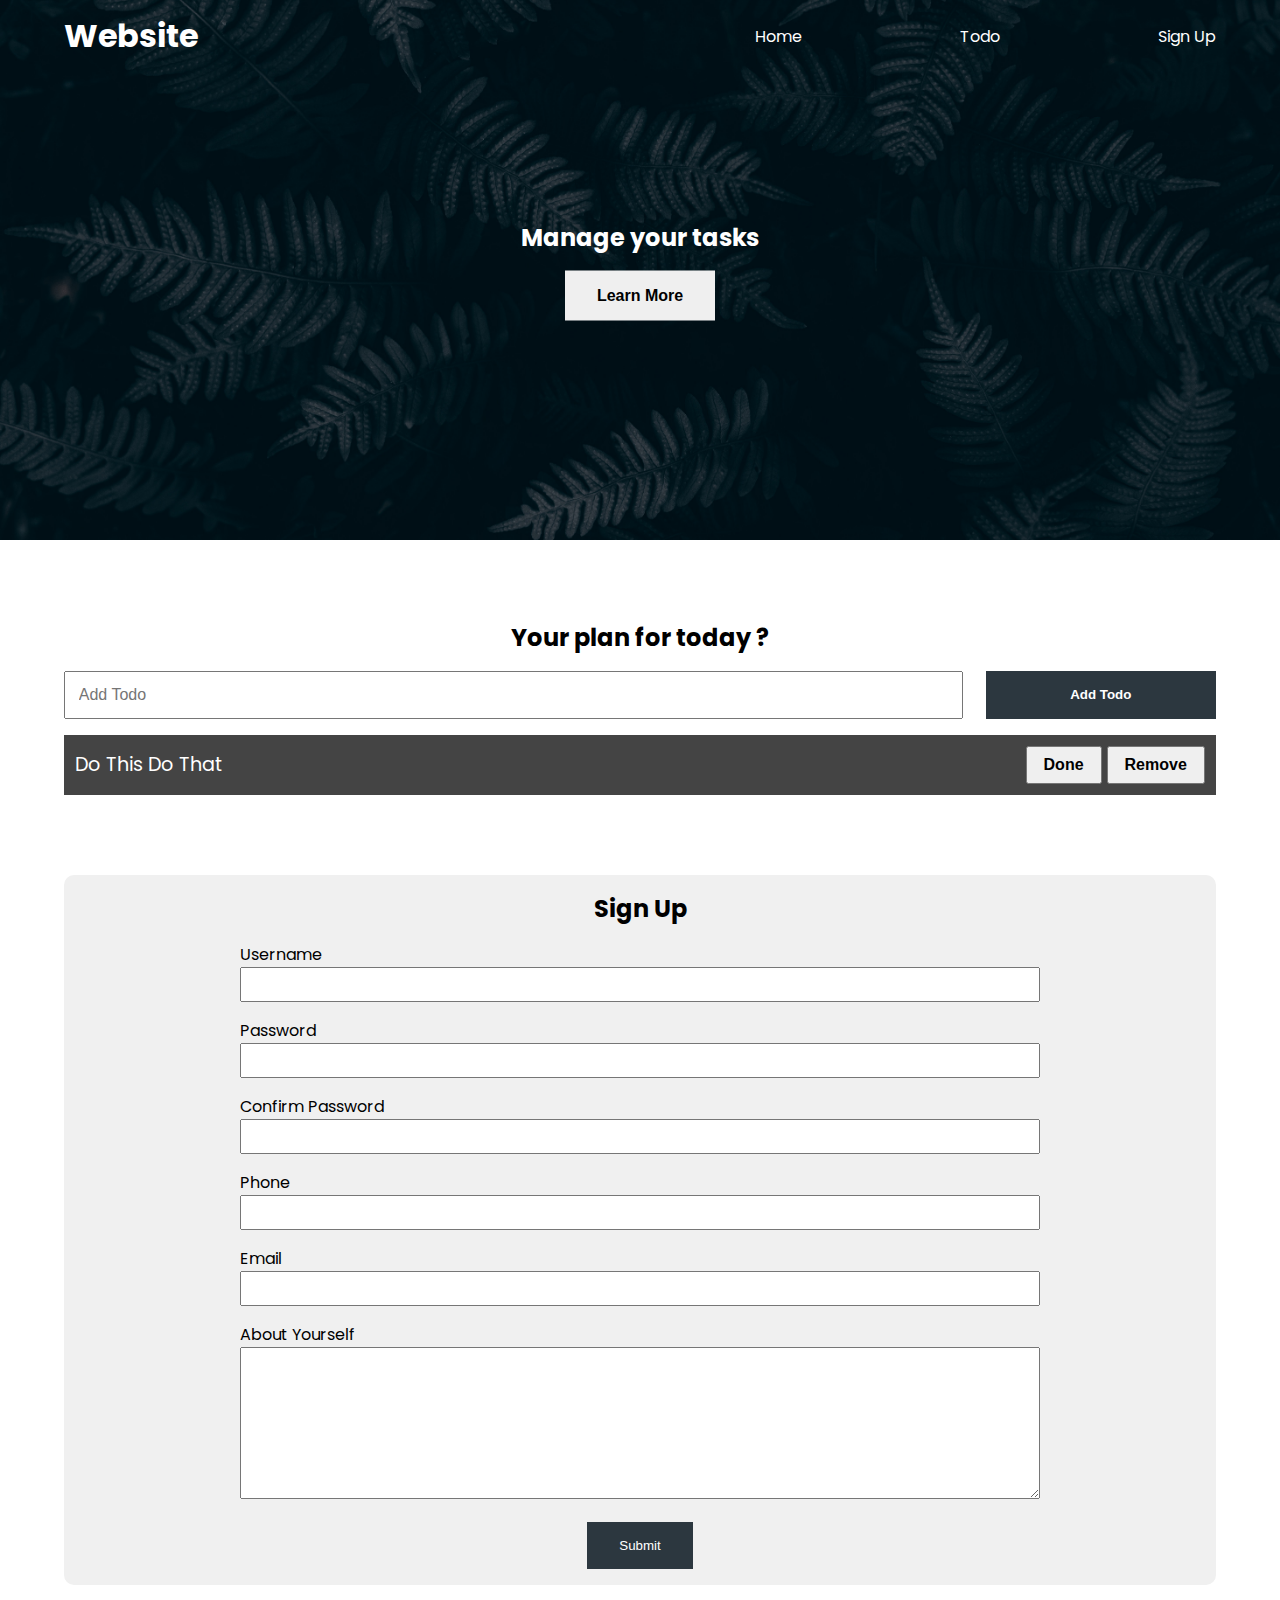
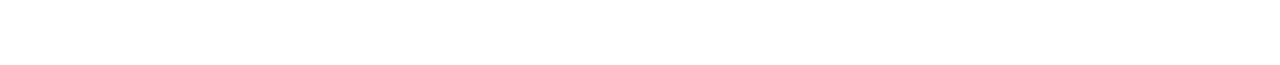
<file: javascript-beginning-to-mastery/part2/dom-tutorial/index.html>
<!DOCTYPE html>
<html lang="en">
  <head>
    <meta charset="UTF-8" />
    <meta http-equiv="X-UA-Compatible" content="IE=edge" />
    <meta name="viewport" content="width=device-width, initial-scale=1.0" />
    <link rel="stylesheet" href="./style.css" />
    <!-- <script src="./102.js" defer></script> -->
    <!-- <script src="./103.js" defer></script> -->
    <!-- <script src="./104.js" defer></script> -->
    <!-- <script src="./105.js" defer></script> -->
    <!-- <script src="./106.js" defer></script> -->
    <!-- <script src="./107.js" defer></script> -->
    <!-- <script src="./108.js" defer></script> -->
    <!-- <script src="./109.js" defer></script> -->
    <!-- <script src="./110.js" defer></script> -->
    <!-- <script src="./113.js" defer></script> -->
    <!-- <script src="./114.js" defer></script> -->
    <!-- <script src="./115.js" defer></script> -->
    <!-- <script src="./116.js" defer></script> -->
    <!-- <script src="./117.js" defer></script> -->
    <!-- <script src="./118.js" defer></script> -->
    <!-- <script src="./119.js" defer></script> -->
    <!-- <script src="./120.js" defer></script> -->
    <!-- <script src="./121.js" defer></script> -->
    <!-- <script src="./127.js" defer></script> -->
    <!-- <script src="./129.js" defer></script> -->
    <script src="./todo.js" defer></script>
    <title>My Website</title>
  </head>
  <body>
    <header class="header">
      <nav class="nav container">
        <h1 class="logo">Website</h1>
        <ul class="nav-items">
          <li class="nav-item"><a href="#home">Home</a></li>
          <li class="nav-item"><a href="">Todo</a></li>
          <li class="nav-item"><a href="">Sign Up</a></li>
        </ul>
      </nav>
      <div class="headline">
        <h2 id="main-heading">
          Manage your tasks <span style="display: none">Hello</span>
        </h2>
        <button class="btn btn-headline">Learn More</button>
      </div>
    </header>

    <section class="section-todo container">
      <h2>Your plan for today ?</h2>
      <!-- todo form  -->
      <form class="form-todo">
        <input type="text" name="" id="" placeholder="Add Todo" />
        <input type="submit" value="Add Todo" class="btn" />
      </form>

      <ul class="todo-list">
        <li>
          <span class="text">Do this do that</span>
          <div class="todo-buttons">
            <button class="todo-btn done">Done</button>
            <button class="todo-btn remove">Remove</button>
          </div>
        </li>
      </ul>
    </section>

    <section class="section-signup container">
      <h2>Sign Up</h2>
      <form class="signup-form">
        <div class="form-group">
          <label for="username">Username</label>
          <input type="text" name="username" id="username" />
        </div>
        <div class="form-group">
          <label for="password">Password</label>
          <input type="password" name="password" id="password" />
        </div>
        <div class="form-group">
          <label for="confirmPassword">Confirm Password</label>
          <input type="password" name="confirmPassword" id="confirmPassword" />
        </div>
        <div class="form-group">
          <label for="phone">Phone</label>
          <input type="text" name="phone" id="phone" />
        </div>
        <div class="form-group">
          <label for="email">Email</label>
          <input type="email" name="email" id="email" />
        </div>
        <div class="form-group">
          <label for="about">About Yourself</label>
          <textarea name="about" id="about" cols="30" rows="10"></textarea>
        </div>
        <button type="submit" class="btn signup-btn">Submit</button>
      </form>
    </section>
  </body>
</html>
</file>
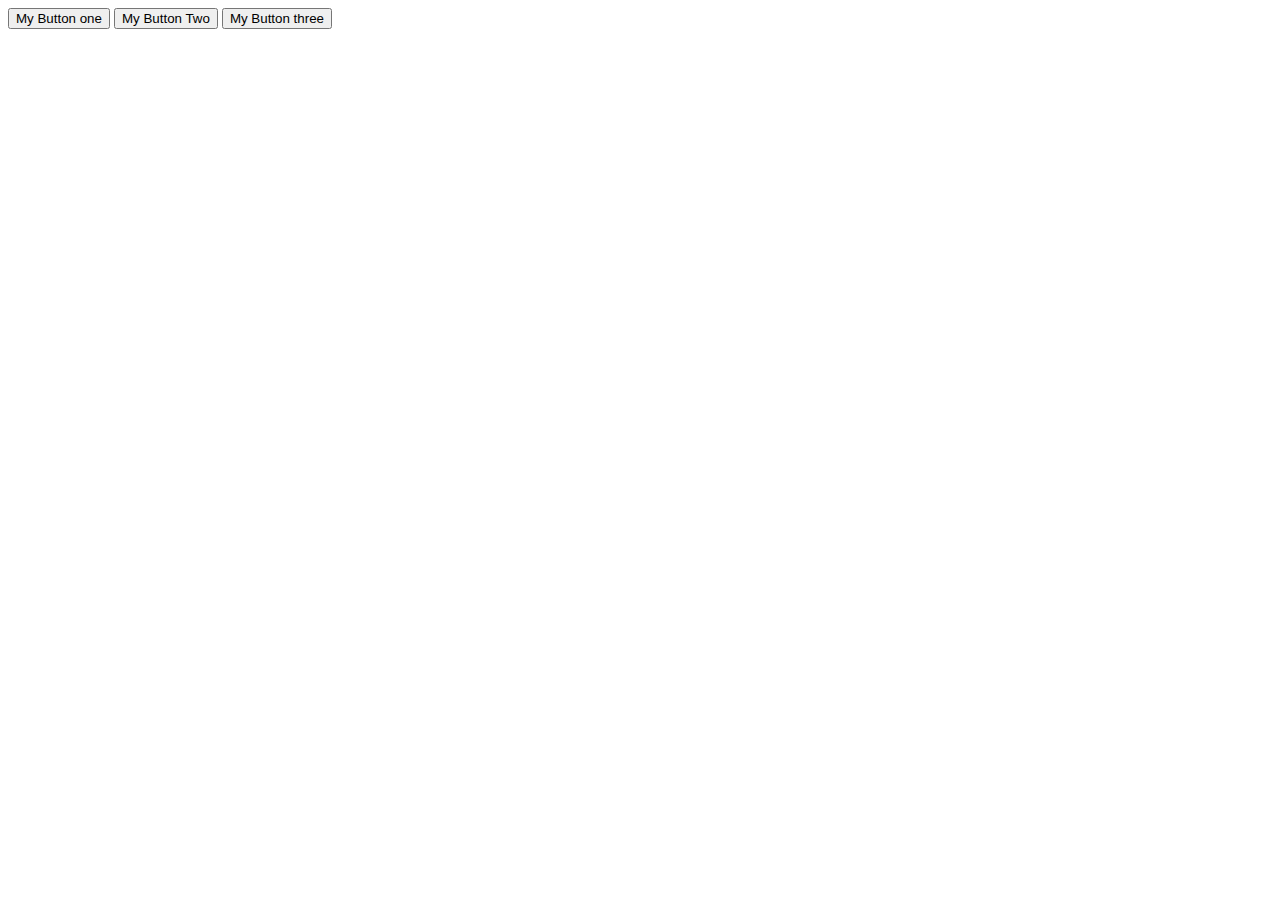
<file: javascript-beginning-to-mastery/part2/dom-tutorial/clickEvent.html>
<!DOCTYPE html>
<html lang="en">
<head>
    <meta charset="UTF-8">
    <meta http-equiv="X-UA-Compatible" content="IE=edge">
    <meta name="viewport" content="width=device-width, initial-scale=1.0">
    <!-- <script src="./122.js" defer></script> -->
    <!-- <script src="./123.js" defer></script> -->
    <!-- <script src="./124.js" defer></script> -->
    <script src="./125.js" defer></script>
    <title>click event</title>
</head>
<body>
    <div class="my-buttons">
        <button id="one">My Button one</button>
        <button id="two">My Button Two</button>
        <button id="three">My Button three</button>
    </div>
    
</body>
</html>
</file>
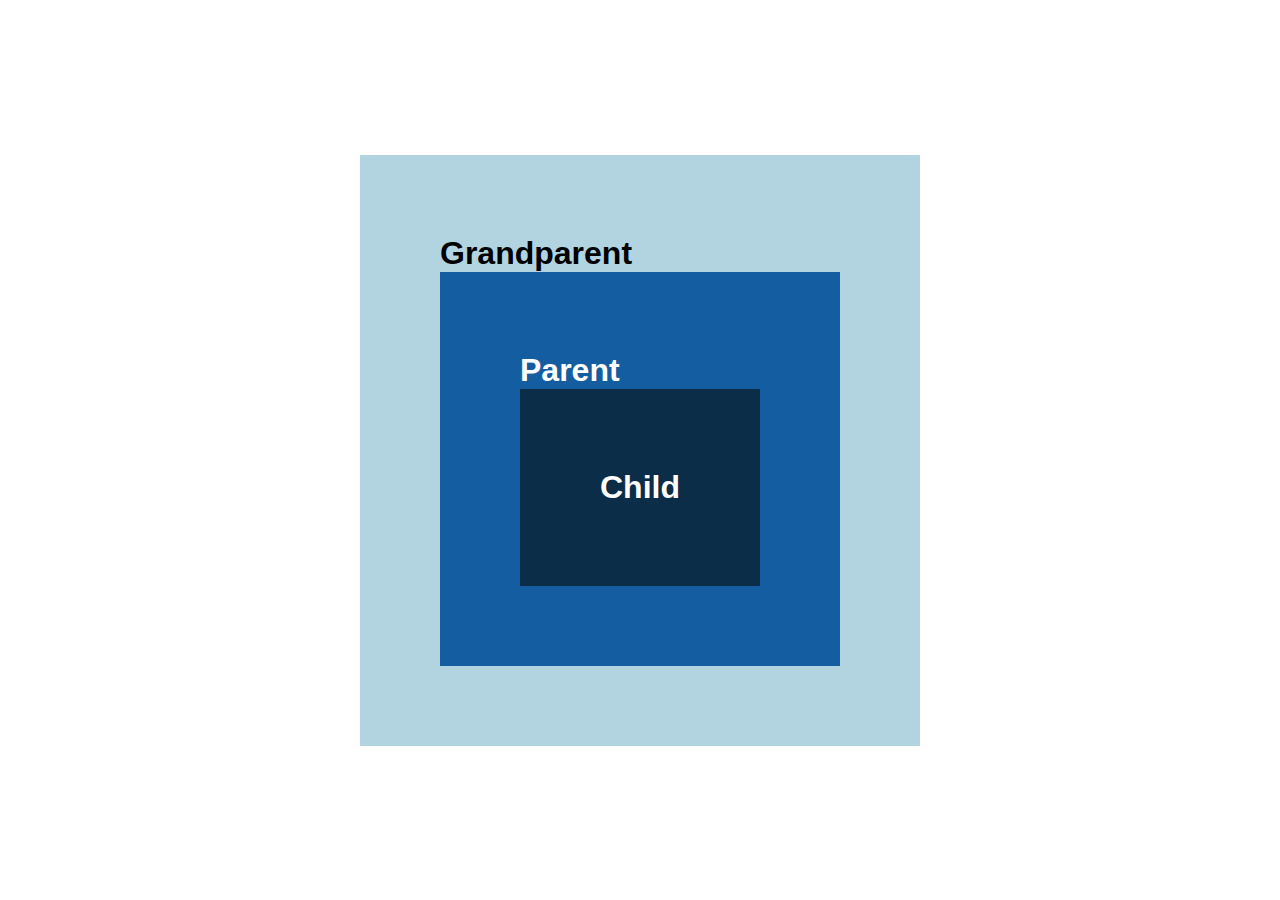
<file: javascript-beginning-to-mastery/part2/dom-tutorial/event-bubbling-capturing.html>
<!DOCTYPE html>
<html lang="en">
  <head>
    <meta charset="UTF-8" />
    <meta http-equiv="X-UA-Compatible" content="IE=edge" />
    <meta name="viewport" content="width=device-width, initial-scale=1.0" />
    <link rel="stylesheet" href="./evt-bcd.css" />
    <script src="./128.js" defer></script>
    <title>Event Bubbling | Capturing | delegation</title>
  </head>
  <body>
    <main>
      <div class="grandparent box">
        Grandparent
        <div class="parent box">
          Parent
          <div class="child box">Child</div>
        </div>
      </div>
    </main>
  </body>
</html>
</file>
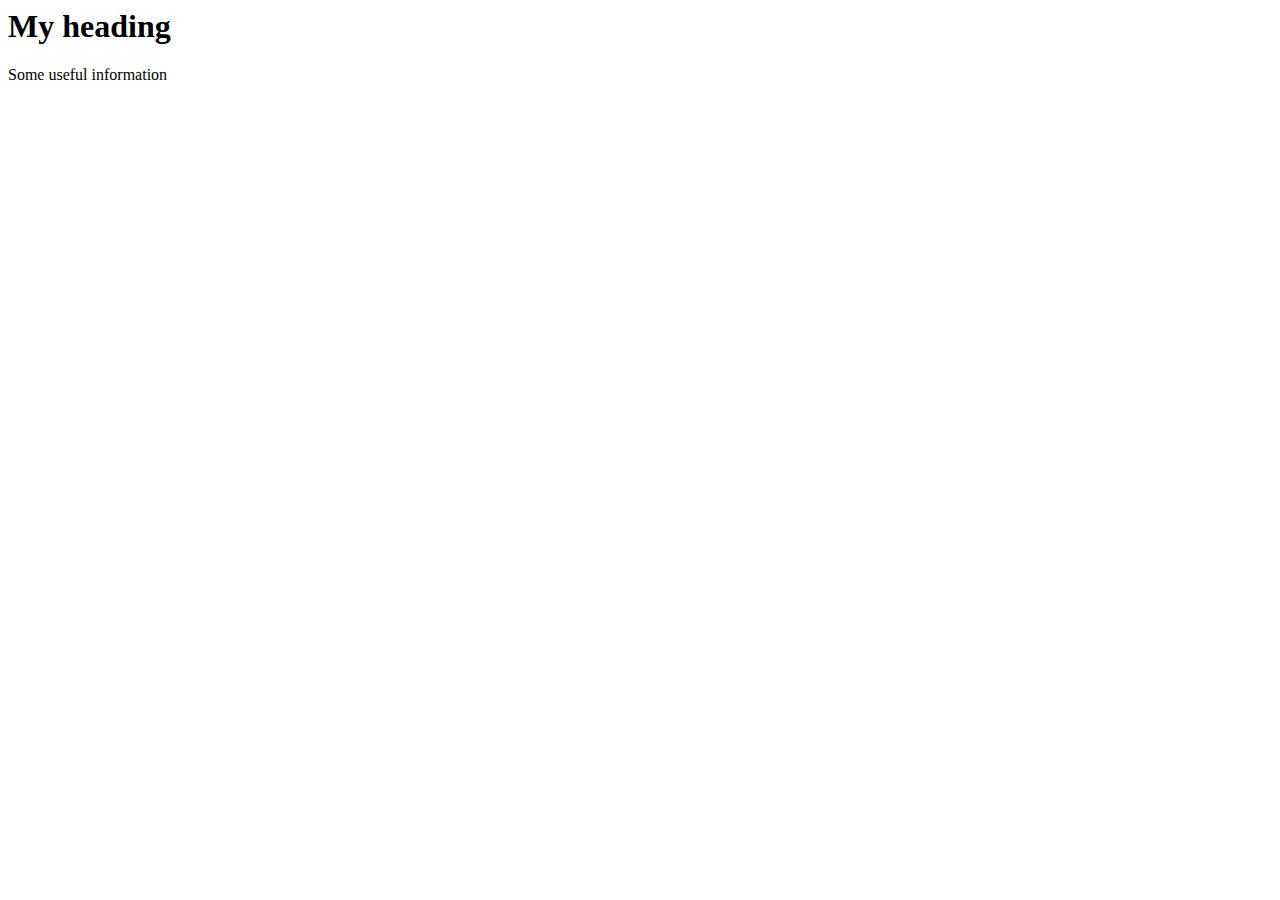
<file: javascript-beginning-to-mastery/part2/dom-tutorial/index2.html>
<html>
    <head>
        <title>Dom traversing</title>
        <script src="./111.js" defer></script>
    </head>
    <body>
        <div class="container">
            <h1>My heading</h1>
            <p>Some useful information</p>
        </div>
    </body>
</html>
</file>
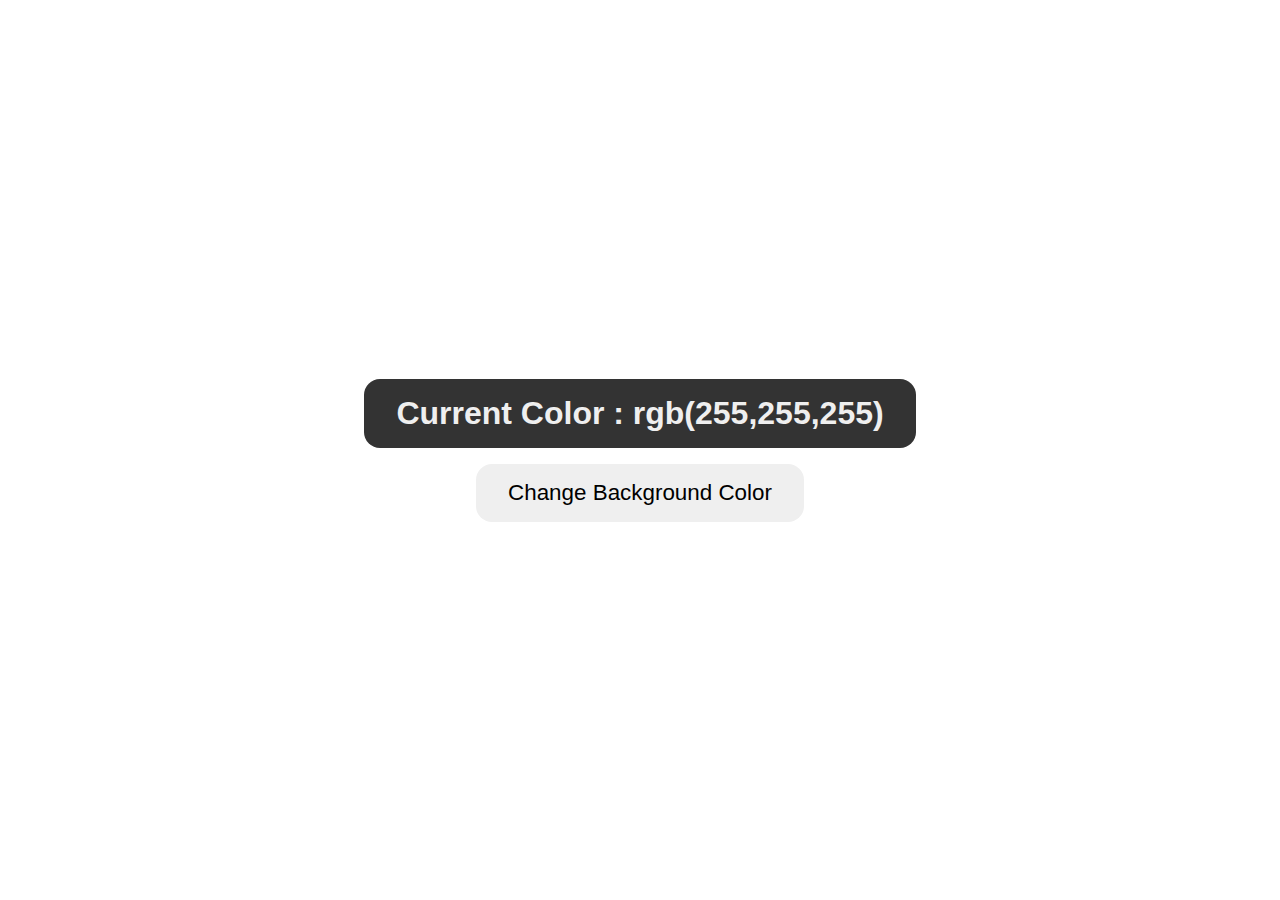
<file: javascript-beginning-to-mastery/part2/dom-tutorial/little-demo.html>
<!DOCTYPE html>
<html lang="en">
  <head>
    <meta charset="UTF-8" />
    <meta http-equiv="X-UA-Compatible" content="IE=edge" />
    <meta name="viewport" content="width=device-width, initial-scale=1.0" />
    <link rel="stylesheet" href="./little-demo.css" />
    <!-- <script src="./126.js" defer></script> -->
    <script src="./colorchange.js" defer></script>
    <title>Random Colors</title>
  </head>
  <body>
    <main>
      <div class="container">
        <h1>
          Current Color : <span class="current-color"> rgb(255,255,255) </span>
        </h1>
        <button>Change Background Color</button>
      </div>
    </main>
  </body>
</html>
</file>
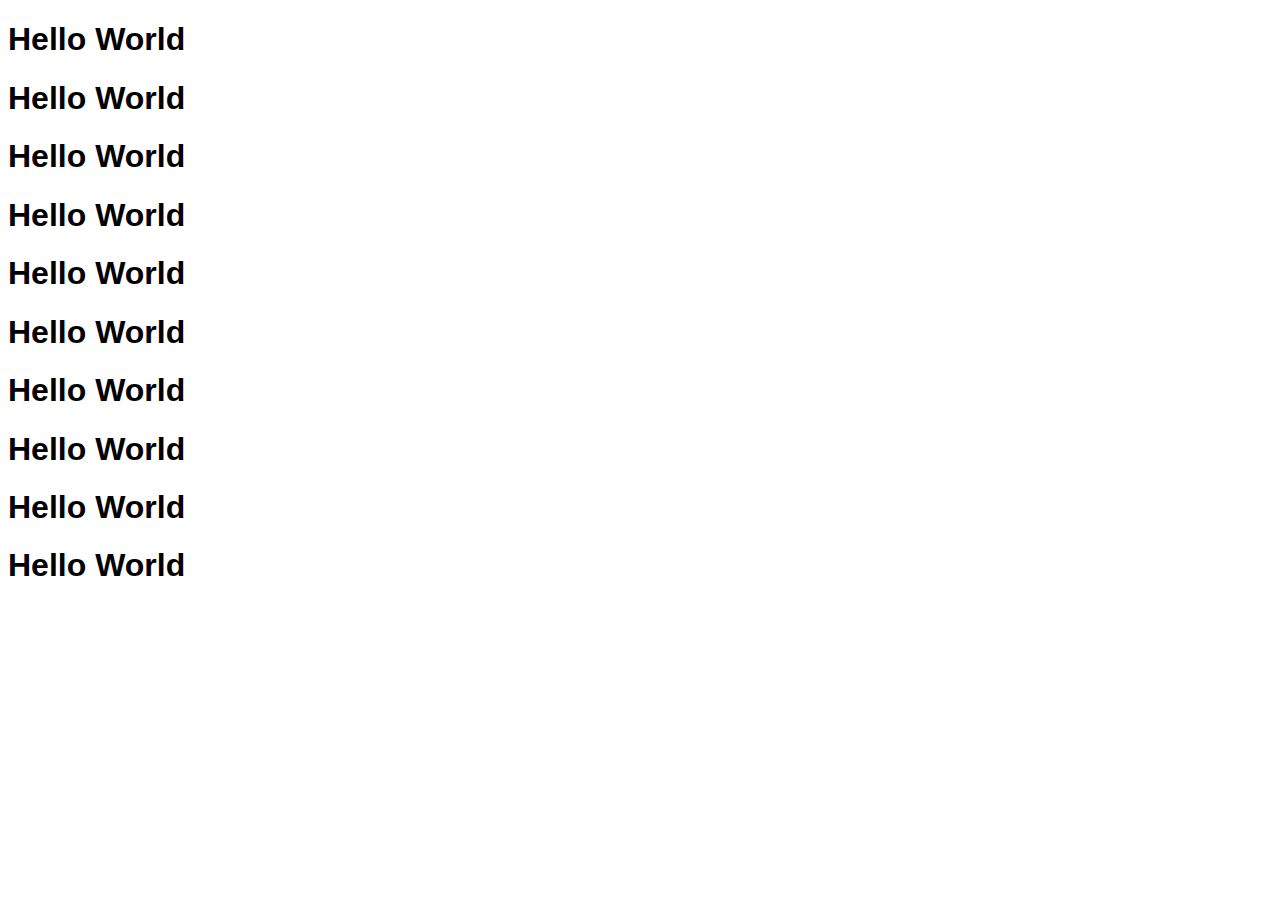
<file: javascript-beginning-to-mastery/part3/asynchronous-javascript/callback-demo.html>
<!DOCTYPE html>
<html lang="en">
<head>
    <meta charset="UTF-8">
    <meta http-equiv="X-UA-Compatible" content="IE=edge">
    <meta name="viewport" content="width=device-width, initial-scale=1.0">
    <script src="./133.js" defer></script>
    <style>
        body{font-family:arial,sans-serif}
    </style>
    <title>Document</title>
</head>
<body>
  <h1 class="heading1">Hello World</h1>
  <h1 class="heading2">Hello World</h1>
  <h1 class="heading3">Hello World</h1>
  <h1 class="heading4">Hello World</h1>
  <h1 class="heading5">Hello World</h1>
  <h1 class="heading6">Hello World</h1>
  <h1 class="heading7">Hello World</h1>
  <h1 class="heading8">Hello World</h1>
  <h1 class="heading9">Hello World</h1>
  <h1 class="heading10">Hello World</h1>
</body>
</html>
</file>
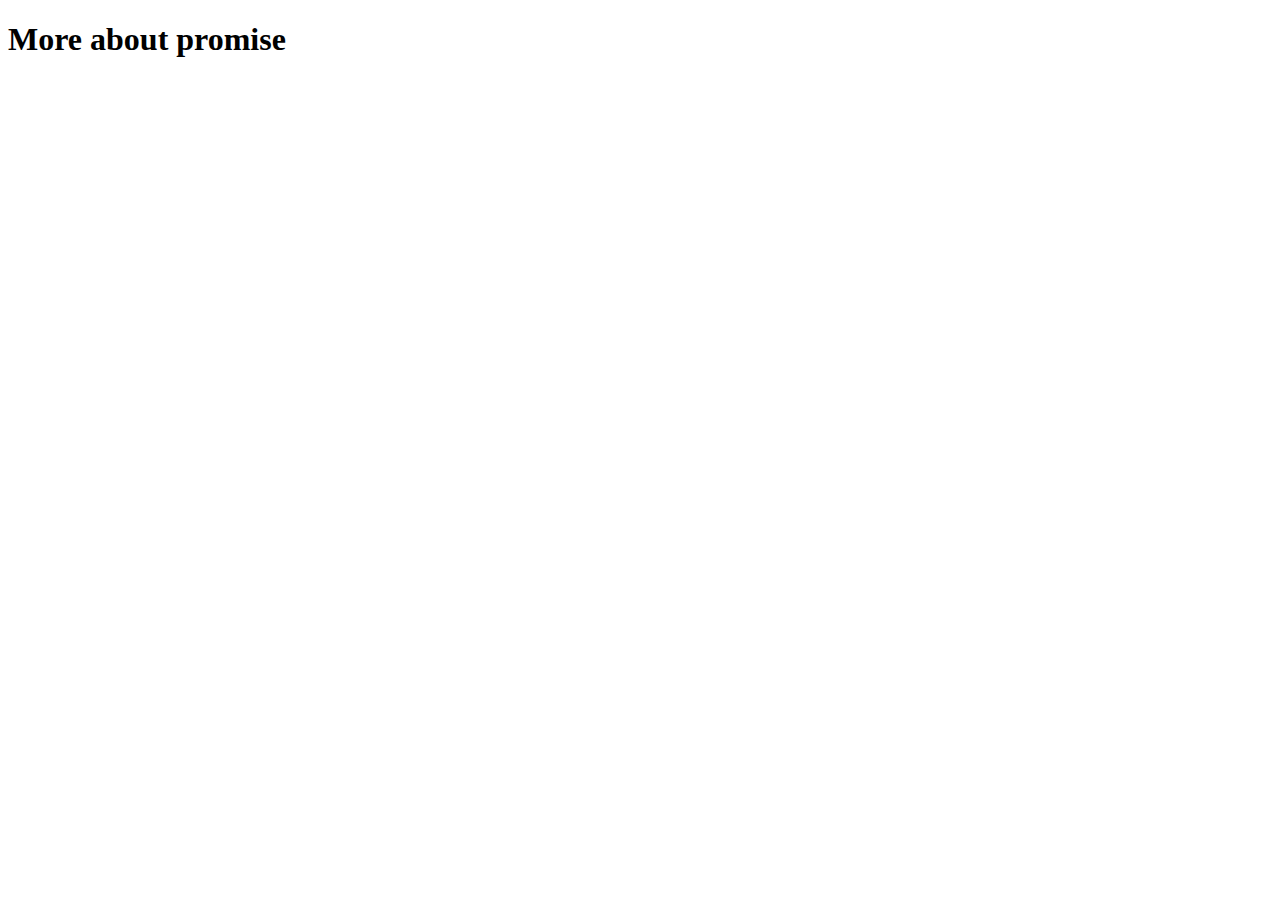
<file: javascript-beginning-to-mastery/part3/asynchronous-javascript/moreAboutPromise.html>
<!DOCTYPE html>
<html lang="en">
<head>
    <meta charset="UTF-8">
    <meta http-equiv="X-UA-Compatible" content="IE=edge">
    <meta name="viewport" content="width=device-width, initial-scale=1.0">
    <script src="./moreAboutPromise.js" defer></script>
    <title>Document</title>
</head>
<body>
    <h1>More about promise</h1>
</body>
</html>
</file>
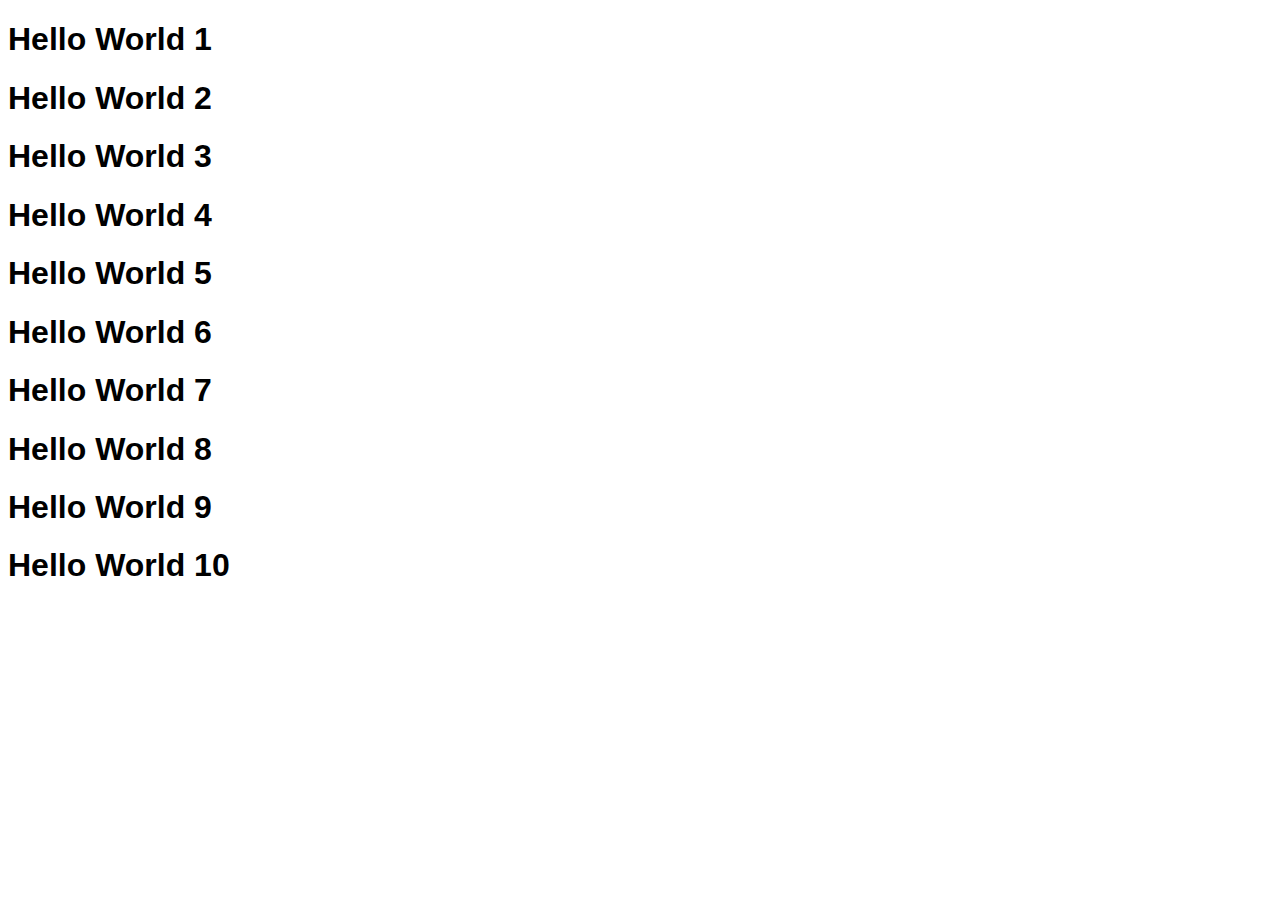
<file: javascript-beginning-to-mastery/part3/asynchronous-javascript/refactor-with-promise.html>
<!DOCTYPE html>
<html lang="en">
<head>
    <meta charset="UTF-8">
    <meta http-equiv="X-UA-Compatible" content="IE=edge">
    <meta name="viewport" content="width=device-width, initial-scale=1.0">
    <script src="./138.js" defer></script>
    <style>
        body{font-family:arial,sans-serif}
    </style>
    <title>Document</title>
</head>
<body>
  <h1 class="heading1">Hello World 1</h1>
  <h1 class="heading2">Hello World 2</h1>
  <h1 class="heading3">Hello World 3</h1>
  <h1 class="heading4">Hello World 4</h1>
  <h1 class="heading5">Hello World 5</h1>
  <h1 class="heading6">Hello World 6</h1>
  <h1 class="heading7">Hello World 7</h1>
  <h1 class="heading8">Hello World 8</h1>
  <h1 class="heading9">Hello World 9</h1>
  <h1 class="heading10">Hello World 10</h1>
</body>
</html>
</file>
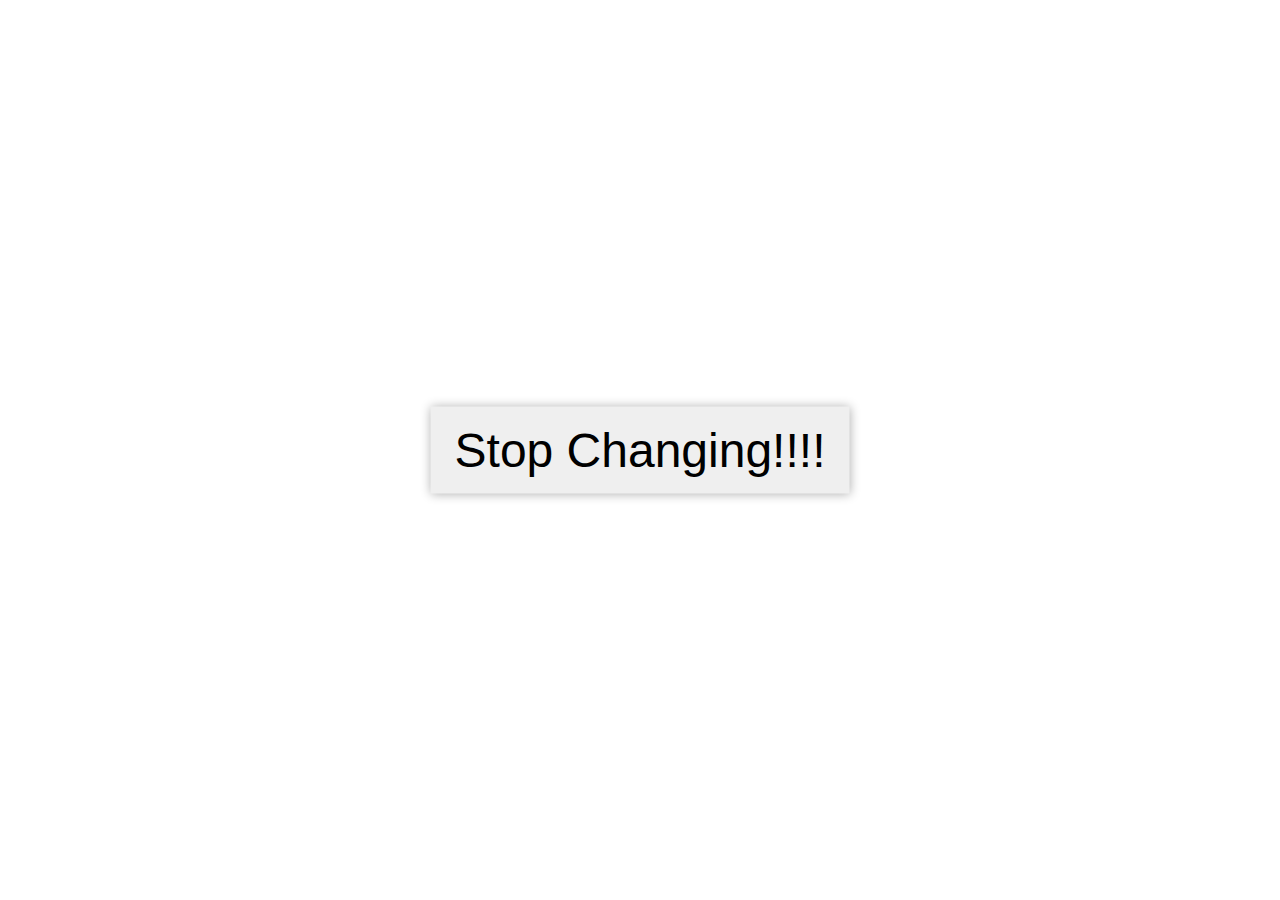
<file: javascript-beginning-to-mastery/part3/asynchronous-javascript/setInterval.html>
<!DOCTYPE html>
<html lang="en">
  <head>
    <meta charset="UTF-8" />
    <meta http-equiv="X-UA-Compatible" content="IE=edge" />
    <meta name="viewport" content="width=device-width, initial-scale=1.0" />
    <link rel="stylesheet" href="./setInterval.css" />
    <script src="./131.js" defer></script>
    <title>Set Interval Example</title>
  </head>
  <body>
    <button>Stop Changing!!!!</button>
  </body>
</html>
</file>
<file: javascript-beginning-to-mastery/part2/dom-tutorial/style.css>
@import url("https://fonts.googleapis.com/css2?family=Poppins:wght@200;300;400;500;600;700&display=swap");

* {
  box-sizing: border-box;
  padding: 0;
  margin: 0;
}

body {
  font-family: "Poppins", sans-serif;
}

a {
  text-decoration: none;
  color: white;
}

.header {
  position: relative;
  min-height: 60vh;
  background: url("./bg-image.jpg");
  background-position: center;
  background-repeat: no-repeat;
  background-size: cover;
  color: white;
}
.bg-dark {
  background: #000;
  color: #eee;
}

.container {
  max-width: 1200px;
  margin: auto;
  width: 90%;
}
.nav {
  min-height: 8vh;
  display: flex;
  justify-content: space-between;
  align-items: center;
}

.nav-items {
  width: 40%;
  display: flex;
  list-style-type: none;
  justify-content: space-between;
}
.headline {
  text-align: center;
  position: absolute;
  top: 50%;
  left: 50%;
  transform: translate(-50%, -50%);
}

.btn {
  display: inline-block;
  outline: none;
  border: none;
  cursor: pointer;
}

.btn-headline {
  padding: 1rem 2rem;
  font-size: 1rem;
  margin-top: 1rem;
  font-weight: 600;
}

.section-todo {
  margin-top: 5rem;
  text-align: center;
}

.form-todo {
  min-height: 5vh;
  display: flex;
  justify-content: space-between;
  margin-top: 1rem;
}

.form-todo input {
  min-height: 100%;
}
.form-todo input[type="text"] {
  width: 78%;
  padding: 0.8rem;
  font-size: 1rem;
  font-weight: 400;
}
.form-todo input[type="submit"] {
  width: 20%;
  background: rgb(44, 55, 63);
  color: white;
  font-weight: bold;
}
.todo-list {
  text-align: left;
  font-size: 1.2rem;
  list-style-type: none;
}
.todo-list li {
  padding: 0.7rem;
  background: #444;
  color: white;
  margin-top: 1rem;
  text-transform: capitalize;
  display: flex;
  justify-content: space-between;
  align-items: center;
}
.todo-btn {
  /* min-height: 100%; */
  padding: 0.5rem 1rem;
  font-size: 1rem;
  font-weight: bold;
  cursor: pointer;
}
.section-signup {
  margin: 5rem auto;
  text-align: center;
  background: rgb(240, 240, 240);
  border-radius: 10px;
  padding: 1rem;
}

.signup-form {
  max-width: 800px;
  width: 95%;
  text-align: left;
  margin: auto;
}
.signup-form label {
  display: block;
}

.signup-form input {
  display: block;
  width: 100%;
  padding: 0.5rem;
}
.form-group {
  margin-top: 1rem;
}
.signup-form textarea {
  width: 100%;
}
.signup-btn {
  background: rgb(44, 55, 63);
  color: white;
  padding: 1rem 2rem;
  display: block;
  margin: auto;
  margin-top: 1rem;
}
</file>
<file: javascript-beginning-to-mastery/part2/dom-tutorial/evt-bcd.css>
*{
  padding:0;
  margin: 0;
  box-sizing: border-box;
}

body{
  font-family:arial,sans-serif;
}


main{
  display:flex;
  justify-content:center;
  align-items: center;
  height:100vh;
}

.box{

  padding:5rem;
  color:white;
  font-weight: bold;
  font-size: 2rem;
  cursor: pointer;
}

.grandparent{
  background: #b1d4e0;
  color:black;
}

.parent{
  background: #145da0;
}

.child{
  background: #0c2d48;
}
</file>
<file: javascript-beginning-to-mastery/part2/dom-tutorial/little-demo.css>
*{
    box-sizing: border-box;
    padding: 0;
    margin: 0;
}

body{
    font-family:arial,sans-serif;
}
main{
    min-height: 100vh;
    display: flex;
    justify-content: center;
    align-items: center;
    text-align: center;
}

h1{
    padding: 1rem 2rem;
    background-color: #333;
    color: #efefef;
    border-radius: 1rem;
}

button{
    padding: 1rem 2rem;
    font-size:1.4rem;
    border-radius: 1rem;
    cursor: pointer;
    margin-top: 1rem;
    border: none;
    outline: none;
    transition: background 0.4s;
}
button:hover{
    background: rgb(214, 214, 214);
}
</file>
<file: javascript-beginning-to-mastery/part3/asynchronous-javascript/setInterval.css>
button {
  position: absolute;
  top: 50%;
  left: 50%;
  transform: translate(-50%, -50%);
  padding: 1rem 1.5rem;
  border: none;
  outline: none;
  cursor: pointer;
  font-size: 3rem;
  box-shadow: 0px 0px 10px rgba(0, 0, 0, 0.322);
  transition: all 0.4s;
}
button:hover {
  box-shadow: 0px 0px 15px rgba(0, 0, 0, 0.438);
}
</file>
